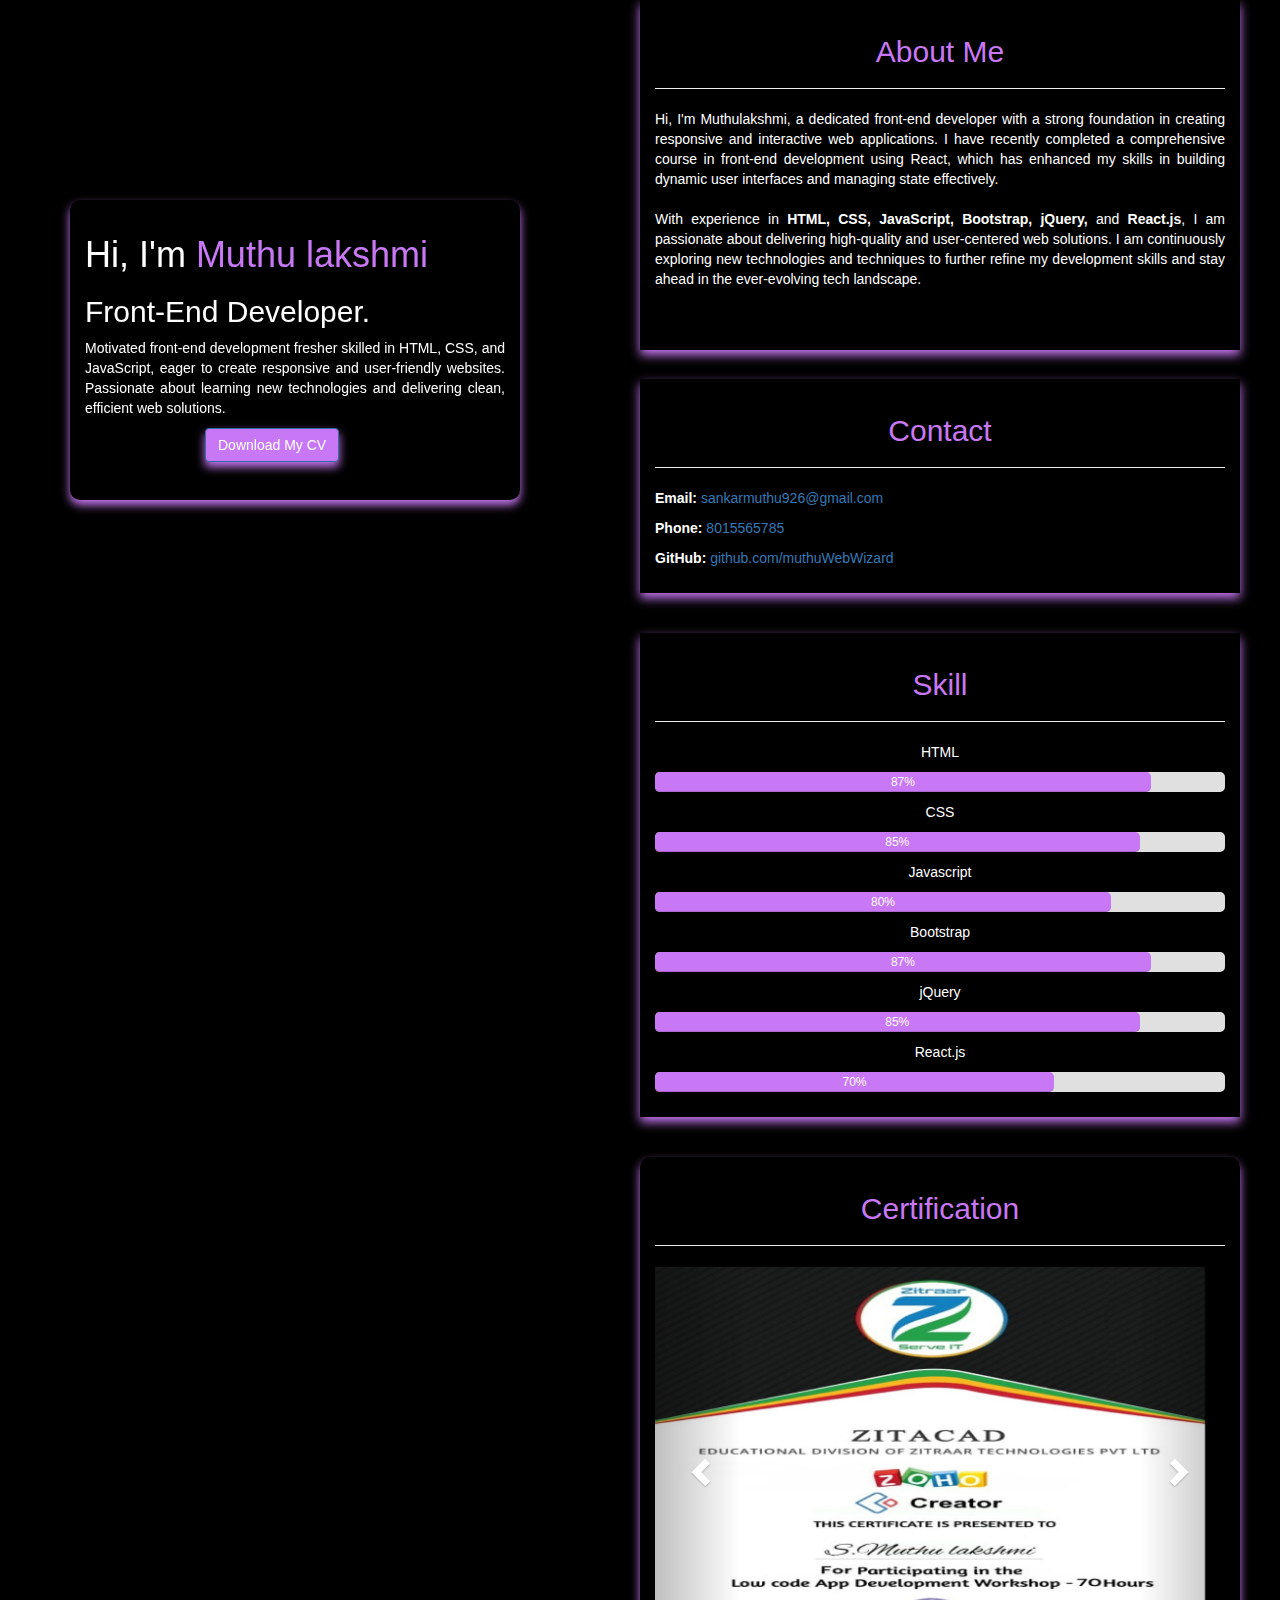
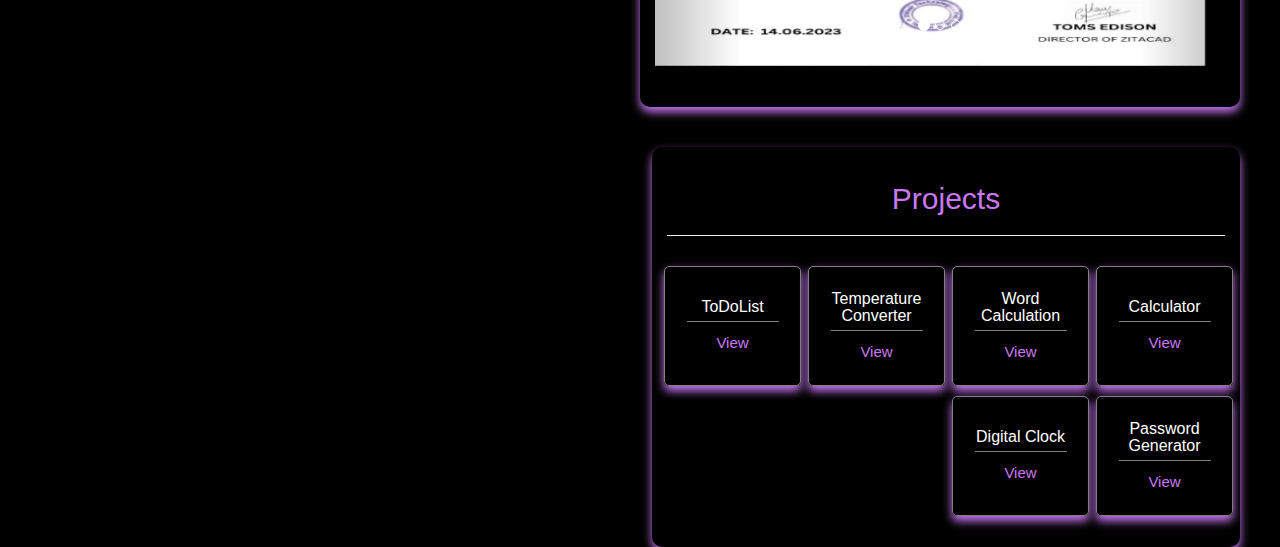
<file: index.html>
<!DOCTYPE html>
<html lang="en">

<head>
    <meta charset="UTF-8">
    <meta name="viewport" content="width=device-width, initial-scale=1.0">
    <title>My-Portfolio</title>
    <link rel="stylesheet" href="https://maxcdn.bootstrapcdn.com/bootstrap/3.4.1/css/bootstrap.min.css">
    <script src="https://ajax.googleapis.com/ajax/libs/jquery/3.7.1/jquery.min.js"></script>
    <script src="https://maxcdn.bootstrapcdn.com/bootstrap/3.4.1/js/bootstrap.min.js"></script>
    <link rel="stylesheet" href="style.css">
</head>

<body>
    <div class="container">
        <div class="row">
            <div class="col-md-6">
                <div class="intro">
                    <h1>Hi, I'm <span style="color: #c978f5 ;">Muthu lakshmi</span></h1>
                    <h2>Front-End Developer.</h2>
                    <p class="para1"> Motivated front-end development fresher skilled in HTML, CSS, and JavaScript,
                        eager to create responsive and user-friendly websites. Passionate about learning new
                        technologies
                        and delivering clean, efficient web solutions.
                    </p>
                    <a id="downloadCV" class="btn btn-primary" onclick="downloadCV()">Download My CV</a>


                </div>
            </div>
            <div class="col-md-6">
                <div class="row">
                    <div class="about-me">
                        <h2 class="heading">About Me</h2>
                        <hr>
                        <p class="para1"> Hi, I'm Muthulakshmi, a dedicated front-end developer with a strong foundation
                            in creating responsive and interactive web applications. I have recently completed a
                            comprehensive course in front-end development using React, which has enhanced my skills in
                            building dynamic user interfaces and managing state effectively.<br><br>

                            With experience in <strong>HTML, CSS, JavaScript, Bootstrap, jQuery,</strong> and
                            <strong>React.js</strong>, I am passionate about delivering high-quality and user-centered
                            web solutions. I am continuously exploring new technologies and techniques to further refine
                            my development skills and stay ahead in the ever-evolving tech landscape.
                        </p>
                        <div class="row">
                            <div class="contact">
                                <h2 class="heading">Contact</h2>
                                <hr>
                                <p><strong>Email:</strong> <a
                                        href="mailto:sankarmuthu926@gmail.com">sankarmuthu926@gmail.com</a>
                                </p>
                                <p><strong>Phone:</strong> <a href="tel:+91-8015565785"> 8015565785</a></p>
                                <p><strong>GitHub:</strong> <a href="https://github.com/muthuWebWizard"
                                        target="_blank">github.com/muthuWebWizard</a></p>
                            </div>
                        </div>
                        <div class="row">
                            <div class="skill">
                                <h2 class="heading">Skill</h2>
                                <hr>
                                <p class="logo">HTML</p>
                                <div class="progress-bar-container">
                                    <div class="progress-bar" aria-valuenow="87" aria-valuemax="100" aria-valuemin="0"
                                        style="width: 87%;">87%
                                    </div>
                                </div>
                                <p class="logo">CSS</p>
                                <div class="progress-bar-container">
                                    <div class="progress-bar" aria-valuenow="85" aria-valuemax="100" aria-valuemin="0"
                                        style="width: 85%;">85%
                                    </div>
                                </div>
                                <p class="logo">Javascript</p>
                                <div class="progress-bar-container">
                                    <div class="progress-bar" aria-valuenow="90" aria-valuemax="100" aria-valuemin="0"
                                        style="width: 80%;">80%
                                    </div>
                                </div>
                                <p class="logo">Bootstrap</p>
                                <div class="progress-bar-container">
                                    <div class="progress-bar" aria-valuenow="87" aria-valuemax="100" aria-valuemin="0"
                                        style="width: 87%;">87%
                                    </div>
                                </div>
                                <p class="logo">jQuery</p>
                                <div class="progress-bar-container">
                                    <div class="progress-bar" aria-valuenow="85" aria-valuemax="100" aria-valuemin="0"
                                        style="width: 85%;">85%
                                    </div>
                                </div>
                                <p class="logo">React.js</p>
                                <div class="progress-bar-container">
                                    <div class="progress-bar" aria-valuenow="90" aria-valuemax="100" aria-valuemin="0"
                                        style="width: 70%;">70%
                                    </div>
                                </div>
                            </div>
                            <div class="certification">
                                <h2 class="heading">Certification</h2>
                                <hr>
                                <div id="myCarousel" class="carousel slide" data-ride="carousel">
                                    <ol class="carousel-indicators">
                                        <li data-target="#myCarousel" data-slide-to="0" class="active"></li>
                                        <li data-target="#myCarousel" data-slide-to="1"></li>
                                        <li data-target="#myCarousel" data-slide-to="2"></li>
                                    </ol>
                                    <div class="carousel-inner">
                                        <div class="item active">
                                            <img src="zitacad.jpeg" alt="zitacad" style="width: 550px; height: 400px;">
                                        </div>

                                        <div class=" item">
                                            <img src="UI_Design.jpeg" alt="UI/UX " style="width:550px; height: 400px;">
                                        </div>

                                        <div class="item">
                                            <img src="Cart_Item.jpeg" alt="CartItem"
                                                style="width:550px; height: 400px;">
                                        </div>
                                    </div>
                                    <a class="left carousel-control" href="#myCarousel" data-slide="prev">
                                        <span class="glyphicon glyphicon-chevron-left"></span>
                                        <span class="sr-only">Previous</span>
                                    </a>
                                    <a class="right carousel-control" href="#myCarousel" data-slide="next">
                                        <span class="glyphicon glyphicon-chevron-right"></span>
                                        <span class="sr-only">Next</span>
                                    </a>
                                </div>
                            </div>
                            <div class="projects">
                                <h2 class="heading">Projects</h2>
                                <hr>
                                <div class="row">
                                    <div class="minproject">
                                        <h5>Calculator</h5>
                                        <hr>
                                        <a class="pro_link" href="http://127.0.0.1:5504/index.html" target="_blank">View</a>
                                    </div>
                                    <div class="minproject">
                                        <h5>Word Calculation</h5>
                                        <hr>
                                        <a class="pro_link" href="http://127.0.0.1:5503/index.html" target="_blank">View</a>
                                    </div>
                                    <div class="minproject">
                                        <h5>Temperature Converter</h5>
                                        <hr>
                                        <a class="pro_link" href="http://127.0.0.1:5500/index.html" target="_blank">View</a>
                                    </div>
                                    <div class="minproject">
                                        <h5>ToDoList</h5>
                                        <hr>
                                        <a class="pro_link" href="http://127.0.0.1:5502/index.html" target="_blank">View</a>
                                    </div>
                                    <div class="minproject">
                                        <h5>Password Generator</h5>
                                        <hr>
                                        <a class="pro_link" href="http://127.0.0.1:5505/index.html" target="_blank">View</a>
                                    </div>
                                    <div class="minproject">
                                        <h5>Digital Clock</h5>
                                        <hr>
                                        <a class="pro_link" href="http://127.0.0.1:5500/index.html" target="_blank">View</a>
                                    </div>
                                </div>
                            </div>
                            

                        </div>

                    </div>
                </div>
                <script src="style.js"></script>
</body>

</html>
</file>
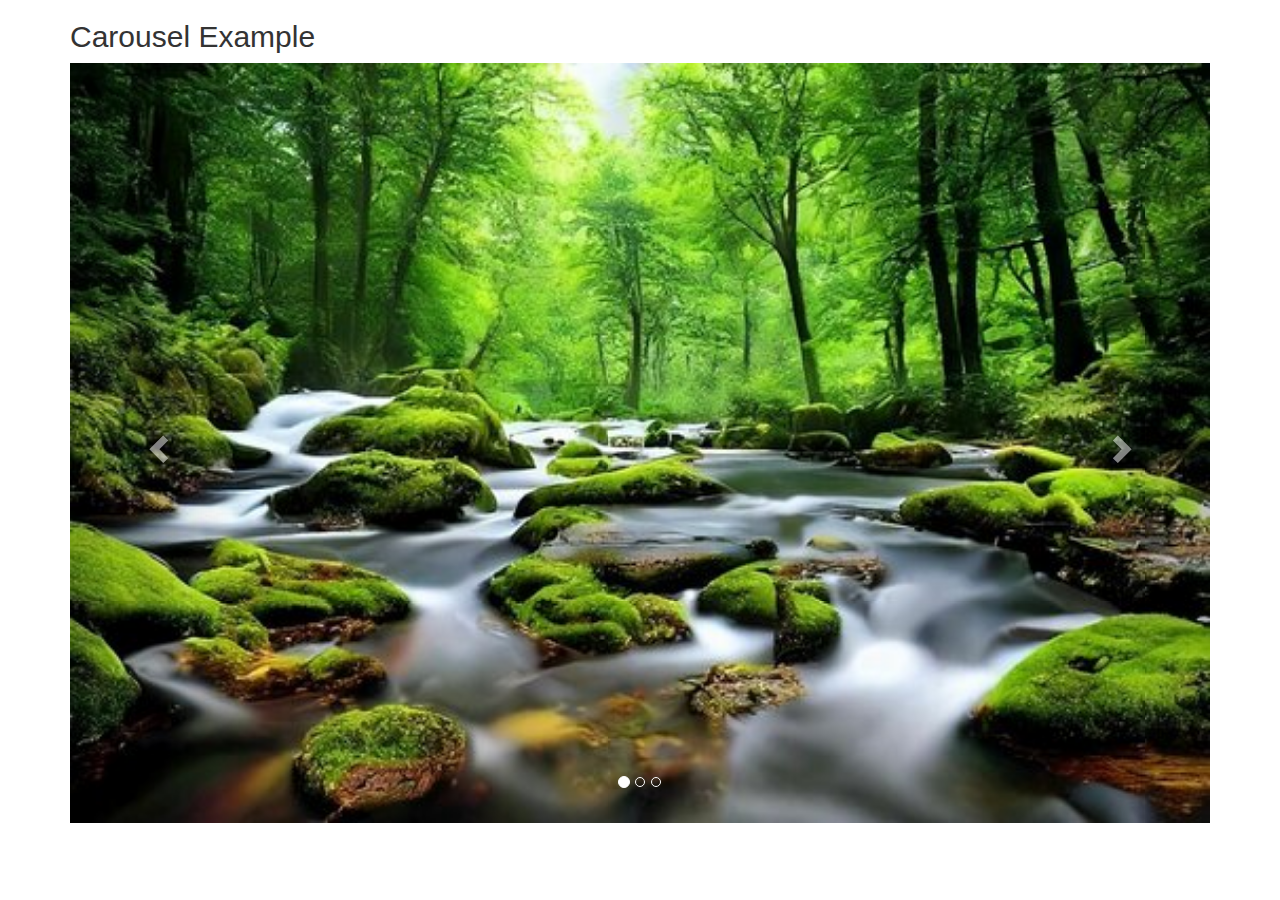
<file: carousel/nav.html>
<!DOCTYPE html>
<html lang="en">
<head>
  <title>Bootstrap Example</title>
  <meta charset="utf-8">
  <meta name="viewport" content="width=device-width, initial-scale=1">
  <link rel="stylesheet" href="https://maxcdn.bootstrapcdn.com/bootstrap/3.4.1/css/bootstrap.min.css">
  <script src="https://ajax.googleapis.com/ajax/libs/jquery/3.7.1/jquery.min.js"></script>
  <script src="https://maxcdn.bootstrapcdn.com/bootstrap/3.4.1/js/bootstrap.min.js"></script>
</head>
<body>

<div class="container">
  <h2>Carousel Example</h2>  
  <div id="myCarousel" class="carousel slide" data-ride="carousel">
    <!-- Indicators -->
    <ol class="carousel-indicators">
      <li data-target="#myCarousel" data-slide-to="0" class="active"></li>
      <li data-target="#myCarousel" data-slide-to="1"></li>
      <li data-target="#myCarousel" data-slide-to="2"></li>
    </ol>

    <!-- Wrapper for slides -->
    <div class="carousel-inner">
      <div class="item active">
        <img src="nature1.jpg" alt="Los Angeles" style="width:100%;">
      </div>

      <div class="item">
        <img src="nature2.jpg" alt="Chicago" style="width:100%;">
      </div>
    
      <div class="item">
        <img src="nature3.jpg" alt="New york" style="width:100%;">
      </div>
    </div>

    <!-- Left and right controls -->
    <a class="left carousel-control" href="#myCarousel" data-slide="prev">
      <span class="glyphicon glyphicon-chevron-left"></span>
      <span class="sr-only">Previous</span>
    </a>
    <a class="right carousel-control" href="#myCarousel" data-slide="next">
      <span class="glyphicon glyphicon-chevron-right"></span>
      <span class="sr-only">Next</span>
    </a>
  </div>
</div>
<script src="assets/js/jquery.min.js"></script>
<script src="assets/js/bootstrap.min.js"></script>
</body>
</html>
</file>
<file: style.css>
body {
    background-color: black;
    color: white;
    margin: 0px;
    padding: 0px;
}
.rounded-circle {
    margin-left: 130px;

}
.intro {
    width: 450px;
    height: 300px;
    padding: 15px;
    margin-top: 200px;
    border-radius: 10px;
    position: fixed;
    box-shadow: 0px 5px 10px #c978f5;
}
.para1 {
    text-align: justify;
}
.btn-primary {
    margin-left: 120px;
    box-shadow: 0px 5px 10px #c978f5;
    background-color: #c978f5;
}
.heading {
    color: #c978f5;
    text-align: center;
}
.about-me {
    width: 600px;
    height: 350px;
    box-shadow: 0px 5px 10px #c978f5;
    padding: 15px;
}
.contact {
    width: 600px;
    box-shadow: 0px 5px 10px #c978f5;
    padding: 15px;
    margin-top: 80px;
}

.skill {
    width: 100%;
    max-width: 600px;
    text-align: center;
    box-shadow: 0px 5px 10px #c978f5;
    padding: 15px;
    margin-top: 40px;
}

.progress-bar-container {
    background-color: #e0e0e0;
    border-radius: 5px;
    height: 20px;
    position: relative;
    width: 100%;
    margin-bottom: 10px;
}

.progress-bar {
    background-color: #c978f5;
    height: 100%;
    line-height: 20px;
    color: white;
    text-align: center;
    border-radius: 5px;
    width: 70%;
}
.certification {
    max-width: 600px;
    height: 550px;
    text-align: center;
    box-shadow: 0px 5px 10px #c978f5;
    padding: 15px;
    margin-top: 40px;
    border-radius: 10px;
}

.projects{
    max-width: 600px;
    height: 400px;
    text-align: center;
    justify-content: center;
    box-shadow: 0px 5px 10px #c978f5;
    padding: 15px;
    margin-top: 40px;
    margin-left: 12px;
    border-radius: 10px;
}
.minproject {
    width: calc(25% - 10px);
    height: 120px;
    border: 1px solid gray;
    box-sizing: border-box;
    display: flex;
    flex-direction: column;
    align-items: center;
    justify-content: center;
    text-align: center;
    padding: 10px;
    margin-top: 10px;
    margin-right: 7px;
    border-radius: 5px; 
    box-shadow: 0px 5px 10px #c978f5;
    float: right;
}

.minproject h5 {
    margin: 0;
    font-size: 16px;
    color: white;
}

.minproject hr {
    width: 80%;
    border: 0;
    border-top: 1px solid gray;
    margin: 5px 0;
}

.pro_link {
    font-size: 15px;
    margin-top: 5px;
    color: #c978f5;
    text-decoration: none;
}
.project-design {
    display: none;
    margin-top: 10px;
}
</file>
